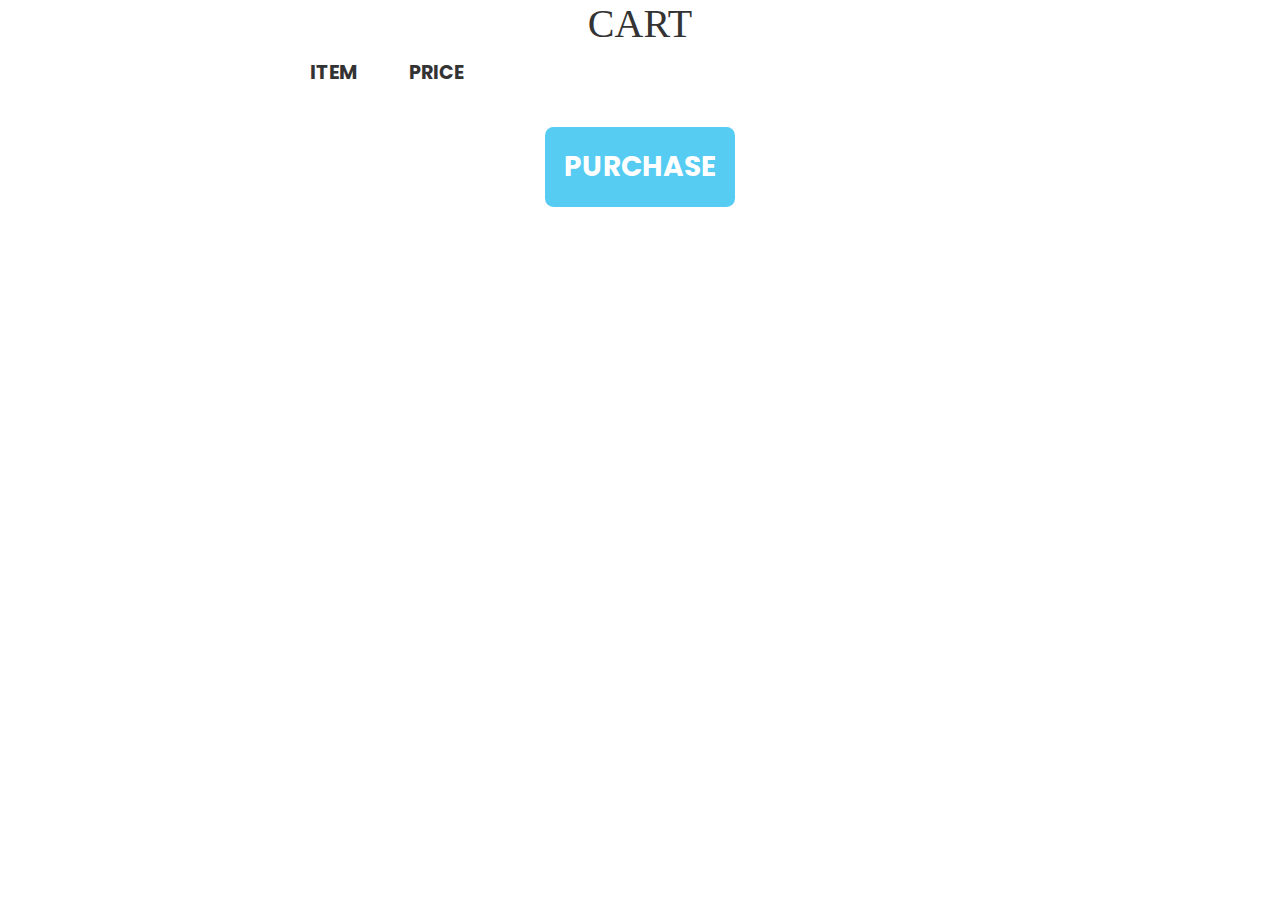
<file: cart.html>
<!DOCTYPE html>
<html lang="en">
<head>
    <meta charset="UTF-8">
    <meta http-equiv="X-UA-Compatible" content="IE=edge">
    <meta name="viewport" content="width=device-width, initial-scale=1.0">
    <title>Document</title>
    <link rel="stylesheet" href="cart.css">
    
</head>
<body>
    <section class="container content-section">
        <h2 class="section-header">CART</h2>
        <div class="cart-row">
            <span class="cart-item cart-header cart-column">ITEM</span>
            <span class="cart-price cart-header cart-column">PRICE</span>
           
        </div>
        
        <div id="cart">

        </div>
    
    </div>
        <button id="btn" class="btn btn-primary btn-purchase" type="button">PURCHASE</button>
    </section>
    <script src="api.js"></script>
    <script src="cart.js"></script>
    </body>
    </html>
</file>
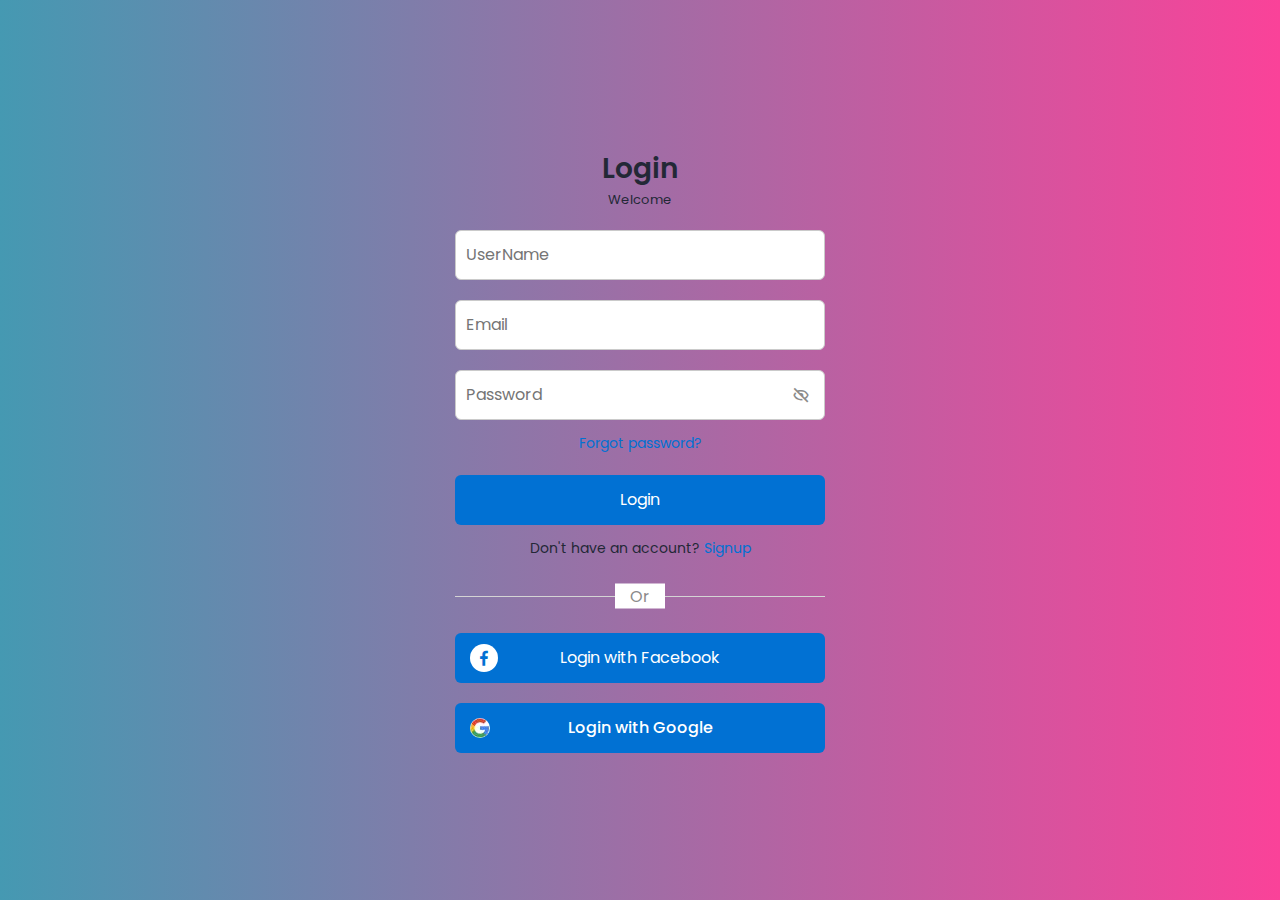
<file: Login.html>
<!DOCTYPE html>
<!-- Coding by CodingLab | www.codinglabweb.com-->
    <html lang="en">
    <head>
        <meta charset="UTF-8">
        <meta http-equiv="X-UA-Compatible" content="IE=edge">
        <meta name="viewport" content="width=device-width, initial-scale=1.0">
        <!--<title> Responsive Login and Signup Form </title>-->

        <!-- CSS -->
        <link rel="stylesheet" href="Login.css">
                
        <!-- Boxicons CSS -->
        <link href='https://unpkg.com/boxicons@2.1.2/css/boxicons.min.css' rel='stylesheet'>
                        
    </head>
    <body>
        <section class="container forms">
            <div class="form login">
                <div class="form-content">
                    <header>Login</header>
                    <p id="result">Welcome</p>
                    <form>
                        <div class="field input-field">
                            <input type="text" placeholder="UserName" class="input" id="input-user">
                            
                        </div>

                        <div class="field input-field">
                            <input type="email" placeholder="Email" class="input" id="input-email">
                            <div class="error"></div>
                        </div>

                        <div class="field input-field">
                            <input type="password" placeholder="Password" class="password" id="input-password">
                            <i class='bx bx-hide eye-icon'></i>
                            <div class="error"></div>
                        </div>

                        <div class="form-link">
                            <a href="#" class="forgot-pass">Forgot password?</a>
                        </div>

                        <div class="field button-field">
                            <button id="login">Login</button>
                        </div>
                    </form>

                    <div class="form-link">
                        <span>Don't have an account? <a href="#" class="link signup-link">Signup</a></span>
                    </div>
                </div>

                <div class="line"></div>

                <div class="media-options">
                    <a href="#" class="field facebook">
                        <i class='bx bxl-facebook facebook-icon'></i>
                        <span>Login with Facebook</span>
                    </a>
                </div>

                <div class="media-options">
                    <a href="#" class="field google">
                        <img src="../image/google1.jpg" alt="" class="google-img">
                        <span>Login with Google</span>
                    </a>
                </div>

            </div>

            <!-- Signup Form -->

            <div class="form signup" id="form">
                <div class="form-content">
                    <header>Signup</header>
                    <p id="result1">Welcome</p>
                    <form action="#">
                        <div class="field input-field">
                            <input type="text" placeholder="username" class="input" id="username">
                            <div class="error"></div>
                        </div>

                        <div class="field input-field">
                            <input type="email" placeholder="Email" class="input" id="email">
                            <div class="error"></div>
                        </div>

                        <div class="field input-field">
                            <input type="password" placeholder="Create password" class="password" id="password">
                            <div class="error"></div>
                        </div>

                        <div class="field input-field">
                            <input type="password" placeholder="Confirm password" class="password" id="password2">
                            <div class="error"></div>
                            <i class='bx bx-hide eye-icon'></i>
                        </div>

                        <div class="field button-field">
                            <button type="submit"  id="register">Signup</button>
                        </div>
                    </form>

                    <div class="form-link">
                        <span>Already have an account? <a href="#" class="link login-link">Login</a></span>
                    </div>
                </div>

                <div class="line"></div>

                <div class="media-options">
                    <a href="#" class="field facebook">
                        <i class='bx bxl-facebook facebook-icon'></i>
                        <span>Login with Facebook</span>
                    </a>
                </div>

                <div class="media-options">
                    <a href="#" class="field google">
                        <img src="../image/google1.jpg" alt="" class="google-img">
                        <span>Login with Google</span>
                    </a>
                </div>

            </div>
        </section>

        <!-- JavaScript -->
        <script src="Login.js"></script>
    </body>
</html>
</file>
<file: cart.css>
@import url('https://fonts.googleapis.com/css2?family=Poppins:wght@300;400;500;600&display=swap');

*{
    margin: 0;
    padding: 0;
    box-sizing: border-box;
    font-family: 'Poppins', sans-serif;
}

.container {
    max-width: 900px;
    margin: 0 auto;
    padding: 0 1.5em;
}
.section-header {
    font-family: "Metal Mania";
    font-weight: normal;
    color: #333;
    text-align: center;
    font-size: 2.5em;
}
.btn {
    text-align: center;
    vertical-align: middle;
    padding: .67em .67em;
    cursor: pointer;
}

.btn-header {
    margin: .5em 15% 2em 15%;
    color: white;
    border: 2px solid #2D9CDB;
    background-color: rgba(255, 255, 255, .1);
    border-radius: 0;
    font-size: 1.5em;
    font-weight: lighter;
    padding-left: 2em;
    padding-right: 2em;
}

.btn-header:hover {
    background-color: rgba(255, 255, 255, .3);
}

.btn-play {
    display: block;
    margin: 0 auto;
    color: #2D9CDB;
    font-size: 4em;
    border-radius: 50%;
    width: 100px;
    height: 100px;
    padding: 0;
    text-align: center;
}

.btn-primary {
    color: white;
    background-color: #56CCF2;
    border: none;
    border-radius: .3em;
    font-weight: bold;
}

.btn-primary:hover {
    background-color: #2D9CDB;
}
    .cart-header {
        font-weight: bold;
        font-size: 1.25em;
        color: #333;
        margin-left:6rem ;
    }

    .cart-column {
        
        display: flex;
        align-items: center;
        /* border-bottom: 1px solid black; */
        margin-right:1em;
    
        margin-top: 10px;   
    }

.cart-row {
    display: flex;
}

#cart{
    width: 25%;
}

.cart-price {
    width: 20%;
    font-size: 1.2em;
    color: #333;
    margin-left:2rem;
    text-align: center;
   
}

.cart-quantity {
    width: 35%;
    
}


.cart-item-image {
    width: 75px;
    height: auto;
    border-radius: 10px;
    margin:1rem;
}



.cart-quantity-input {
    height: 34px;
    width: 50px;
    border-radius: 5px;
    border: 1px solid #56CCF2;
    background-color: #eee;
    color: #333;
    padding:0;
    text-align: center;
    font-size: 1.2em;
    margin-right: 5px;
}



.btn-purchase {
    display: block;
    margin: 40px auto 80px auto;
    font-size: 1.75em;
}
</file>
<file: Login.css>
/* Google Fonts - Poppins */
@import url('https://fonts.googleapis.com/css2?family=Poppins:wght@300;400;500;600&display=swap');

*{
    margin: 0;
    padding: 0;
    box-sizing: border-box;
    font-family: 'Poppins', sans-serif;
}

#result{
    text-align: center;
    font-size: 13px;
    color: #232836;
}
#result1{
    text-align: center;
    font-size: 13px;
    color: #232836;
}
.container{
    height: 100vh;
    width: 100%;
    display: flex;
    align-items: center;
    justify-content: center;
    background: -webkit-linear-gradient(left, #4599b2, #fa4299);
    column-gap: 30px;
}
.form{
    position: absolute;
    max-width: 430px;
    width: 100%;
    padding: 30px;
    border-radius: 6px;
    background:transparent;
}
.form.signup{
    opacity: 0;
    pointer-events: none;
}
.forms.show-signup .form.signup{
    opacity: 1;
    pointer-events: auto;
}
.forms.show-signup .form.login{
    opacity: 0;
    pointer-events: none;
}
header{
    font-size: 28px;
    font-weight: 600;
    color: #232836;
    text-align: center;
}
form{
    margin-top: 20px;
}
.form .field{
    position: relative;
    height: 50px;
    width: 100%;
    margin-top: 20px;
    border-radius: 6px;
}
.field input,
.field button{
    height: 100%;
    width: 100%;
    border: none;
    font-size: 16px;
    font-weight: 400;
    border-radius: 6px;
}
.field input{
    outline: none;
    padding: 0 10px;
    border: 1px solid#CACACA;
}
.field input:focus{
    border-bottom-width: 2px;
}
.eye-icon{
    position: absolute;
    top: 50%;
    right: 10px;
    transform: translateY(-50%);
    font-size: 18px;
    color: #8b8b8b;
    cursor: pointer;
    padding: 5px;
}
.field button{
    color: #fff;
    background-color: #0171d3;
    transition: all 0.3s ease;
    cursor: pointer;
}
.field button:hover{
    background-color: #fefeff;
    color: black;
}
.form-link{
    text-align: center;
    margin-top: 10px;
}
.form-link span,
.form-link a{
    font-size: 14px;
    font-weight: 400;
    color: #232836;
}
.form a{
    color: #0171d3;
    text-decoration: none;
}
.form-content a:hover{
    text-decoration: underline;
}
.line{
    position: relative;
    height: 1px;
    width: 100%;
    margin: 36px 0;
    background-color: #d4d4d4;
}
.line::before{
    content: 'Or';
    position: absolute;
    top: 50%;
    left: 50%;
    transform: translate(-50%, -50%);
    background-color: #FFF;
    color: #8b8b8b;
    padding: 0 15px;
}
.media-options a{
    display: flex;
    align-items: center;
    justify-content: center;
}
a.facebook{
    color: #fff;
    background-color: #0171d3;
}
a.facebook .facebook-icon{
    height: 28px;
    width: 28px;
    color: #0171d3;
    font-size: 20px;
    border-radius: 50%;
    display: flex;
    align-items: center;
    justify-content: center;
    background-color: #fff;
}
.facebook-icon,
img.google-img{
    position: absolute;
    top: 50%;
    left: 15px;
    transform: translateY(-50%);
}
img.google-img{
    height: 20px;
    width: 20px;
    object-fit: cover;
    border-radius: 50%;
}
a.google{
    color: #fff;
    background-color: #0171d3;
}

a.google span{
    font-weight: 500;
    /* opacity: 0.6; */
    color:white;
   
}

.success input {
    border-color: #09c372;
}

.error input {
    border-color: #ff3860;
}

.error {
    color: #ff0a0a;
    font-size: 15px;
    height: 13px;
}

@media screen and (max-width: 400px) {
    .form{
        padding: 20px 10px;
    }
    
}
</file>
